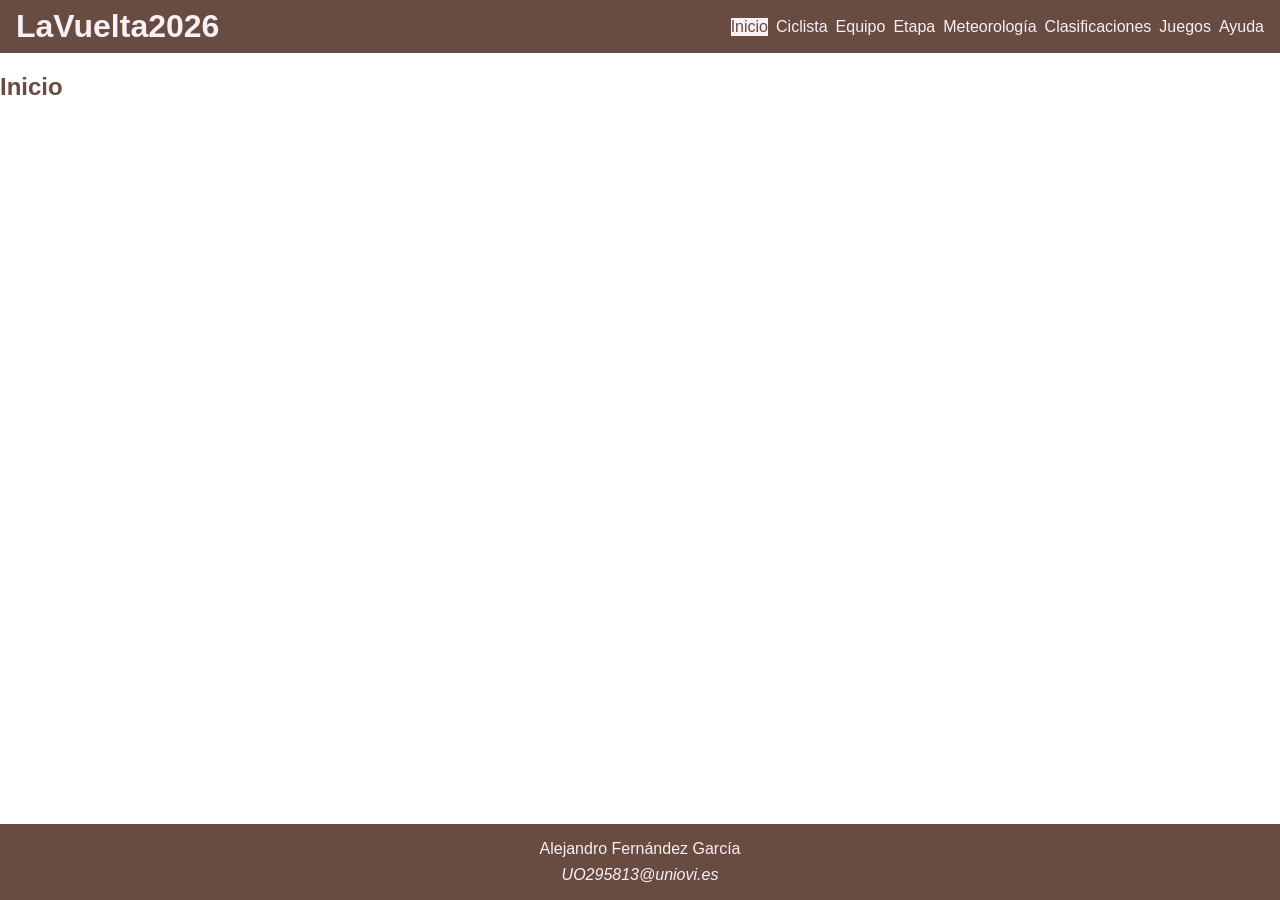
<file: index.html>
<!DOCTYPE HTML>

<html lang="es">

<head>
    <!-- Datos que describen el documento -->
    <meta charset="UTF-8" />
    <title>LaVuelta2026</title>

    <meta name="author" content="Alejandro Fernández García" />
    <meta name="description" content="Documento index.html del proyecto LaVuelta2026" />

    <meta name="viewport" content="width=device-width, initial-scale=1.0" />

    <!--Enlace al icono-->
    <link rel="icon" href="multimedia/favicon.ico" />

    <!--Enlace a las hojas de estilo-->
    <link rel="stylesheet" type="text/css" href="estilo/estilo.css" />
    <link rel="stylesheet" type="text/css" href="estilo/layout.css" />
</head>

<body>
    <header>
        <h1><a href="index.html">LaVuelta2026</a></h1>
        <nav>
            <a href="index.html" title="Página principal de LaVuelta2026" aria-current="page">Inicio</a>
            <a href="ciclista.html" title="Información sobre el ciclista">Ciclista</a>
            <a href="equipo.html" title="Información sobre el equipo">Equipo</a>
            <a href="etapa.html" title="Información sobre la etapa">Etapa</a>
            <a href="meteorologia.html" title="Información meteorológica">Meteorología</a>
            <a href="clasificaciones.html" title="Clasificaciones de la carrera">Clasificaciones</a>
            <a href="juegos.html" title="Juegos interactivos de la carrera">Juegos</a>
            <a href="ayuda.html" title="Ayuda sobre la navegación del sitio">Ayuda</a>
        </nav>
    </header>
    <main>
        <h2>Inicio</h2>
        <!-- contenido de index.html  -->
    </main>

    <footer>
        <p>Alejandro Fernández García</p>
        <address>
            <a href="mailto:UO295813@uniovi.es">UO295813@uniovi.es</a>
        </address>
    </footer>


</body>

</html>
</file>
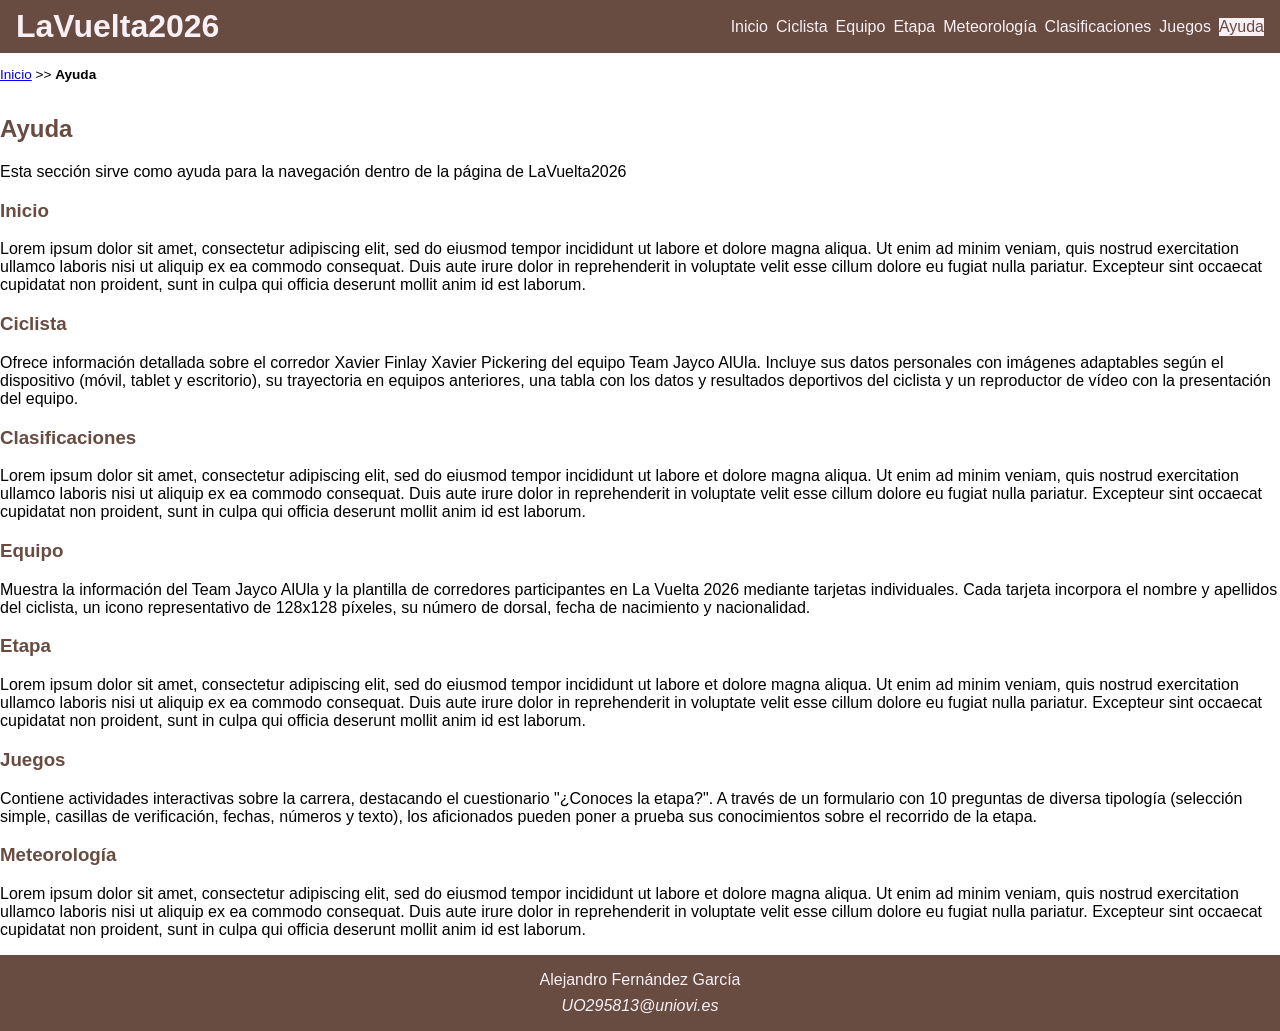
<file: ayuda.html>
<!DOCTYPE HTML>

<html lang="es">

<head>
    <!-- Datos que describen el documento -->
    <meta charset="UTF-8" />
    <title>LaVuelta2026:Ayuda</title>

    <meta name="author" content="Alejandro Fernández García" />
    <meta name="description" content="Documento ayuda.html del proyecto LaVuelta2026" />

    <meta name="viewport" content="width=device-width, initial-scale=1.0" />

    <!--Enlace al icono-->
    <link rel="icon" href="multimedia/favicon.ico" />

    <!--Enlace a las hojas de estilo-->
    <link rel="stylesheet" type="text/css" href="estilo/estilo.css" />
    <link rel="stylesheet" type="text/css" href="estilo/layout.css" />
</head>

<body>
    <header>
        <h1><a href="index.html">LaVuelta2026</a></h1>
        <nav>
            <a href="index.html" title="Página principal de LaVuelta2026">Inicio</a>
            <a href="ciclista.html" title="Información sobre el ciclista">Ciclista</a>
            <a href="equipo.html" title="Información sobre el equipo">Equipo</a>
            <a href="etapa.html" title="Información sobre la etapa">Etapa</a>
            <a href="meteorologia.html" title="Información meteorológica">Meteorología</a>
            <a href="clasificaciones.html" title="Clasificaciones de la carrera">Clasificaciones</a>
            <a href="juegos.html" title="Juegos interactivos de la carrera">Juegos</a>
            <a href="ayuda.html" title="Ayuda sobre la navegación del sitio" aria-current="page">Ayuda</a>
        </nav>
    </header>
    <nav aria-label="migas">
        <ol>
            <li><a href="index.html">Inicio</a></li>
            <li>&gt;&gt;</li>
            <li>Ayuda</li>
        </ol>
    </nav>
    <main>
        <h2>Ayuda</h2>
        <p>
            Esta sección sirve como ayuda para la navegación dentro de la página de LaVuelta2026
        </p>
        <!-- contenido de ayuda.html  -->
        <section>
            <h3>Inicio</h3>
            <p>
                Lorem ipsum dolor sit amet, consectetur adipiscing elit, sed do eiusmod tempor incididunt ut
                labore et dolore magna aliqua. Ut enim ad minim veniam, quis nostrud exercitation ullamco
                laboris nisi ut aliquip ex ea commodo consequat. Duis aute irure dolor in reprehenderit in
                voluptate velit esse cillum dolore eu fugiat nulla pariatur. Excepteur sint occaecat cupidatat non
                proident, sunt in culpa qui officia deserunt mollit anim id est laborum.
            </p>
        </section>
        <section>
            <h3>Ciclista</h3>
            <p>
                Ofrece información detallada sobre el corredor Xavier Finlay Xavier Pickering del equipo Team Jayco
                AlUla. Incluye sus datos personales con imágenes adaptables según el dispositivo (móvil, tablet y
                escritorio), su trayectoria en equipos anteriores, una tabla con los datos y resultados deportivos del
                ciclista y un reproductor de vídeo con la presentación del equipo.
            </p>
        </section>
        <section>
            <h3>Clasificaciones</h3>
            <p>
                Lorem ipsum dolor sit amet, consectetur adipiscing elit, sed do eiusmod tempor incididunt ut
                labore et dolore magna aliqua. Ut enim ad minim veniam, quis nostrud exercitation ullamco
                laboris nisi ut aliquip ex ea commodo consequat. Duis aute irure dolor in reprehenderit in
                voluptate velit esse cillum dolore eu fugiat nulla pariatur. Excepteur sint occaecat cupidatat non
                proident, sunt in culpa qui officia deserunt mollit anim id est laborum.
            </p>
        </section>
        <section>
            <h3>Equipo</h3>
            <p>
                Muestra la información del Team Jayco AlUla y la plantilla de corredores participantes en La Vuelta 2026
                mediante tarjetas individuales. Cada tarjeta incorpora el nombre y apellidos del ciclista, un icono
                representativo de 128x128 píxeles, su número de dorsal, fecha de nacimiento y nacionalidad.
            </p>
        </section>
        <section>
            <h3>Etapa</h3>
            <p>
                Lorem ipsum dolor sit amet, consectetur adipiscing elit, sed do eiusmod tempor incididunt ut
                labore et dolore magna aliqua. Ut enim ad minim veniam, quis nostrud exercitation ullamco
                laboris nisi ut aliquip ex ea commodo consequat. Duis aute irure dolor in reprehenderit in
                voluptate velit esse cillum dolore eu fugiat nulla pariatur. Excepteur sint occaecat cupidatat non
                proident, sunt in culpa qui officia deserunt mollit anim id est laborum.
            </p>
        </section>
        <section>
            <h3>Juegos</h3>
            <p>
                Contiene actividades interactivas sobre la carrera, destacando el cuestionario "¿Conoces la etapa?". A
                través de un formulario con 10 preguntas de diversa tipología (selección simple, casillas de
                verificación, fechas, números y texto), los aficionados pueden poner a prueba sus conocimientos sobre el
                recorrido de la etapa.
            </p>
        </section>
        <section>
            <h3>Meteorología</h3>
            <p>
                Lorem ipsum dolor sit amet, consectetur adipiscing elit, sed do eiusmod tempor incididunt ut
                labore et dolore magna aliqua. Ut enim ad minim veniam, quis nostrud exercitation ullamco
                laboris nisi ut aliquip ex ea commodo consequat. Duis aute irure dolor in reprehenderit in
                voluptate velit esse cillum dolore eu fugiat nulla pariatur. Excepteur sint occaecat cupidatat non
                proident, sunt in culpa qui officia deserunt mollit anim id est laborum.
            </p>
        </section>
    </main>

    <footer>
        <p>Alejandro Fernández García</p>
        <address>
            <a href="mailto:UO295813@uniovi.es">UO295813@uniovi.es</a>
        </address>
    </footer>

</body>

</html>
</file>
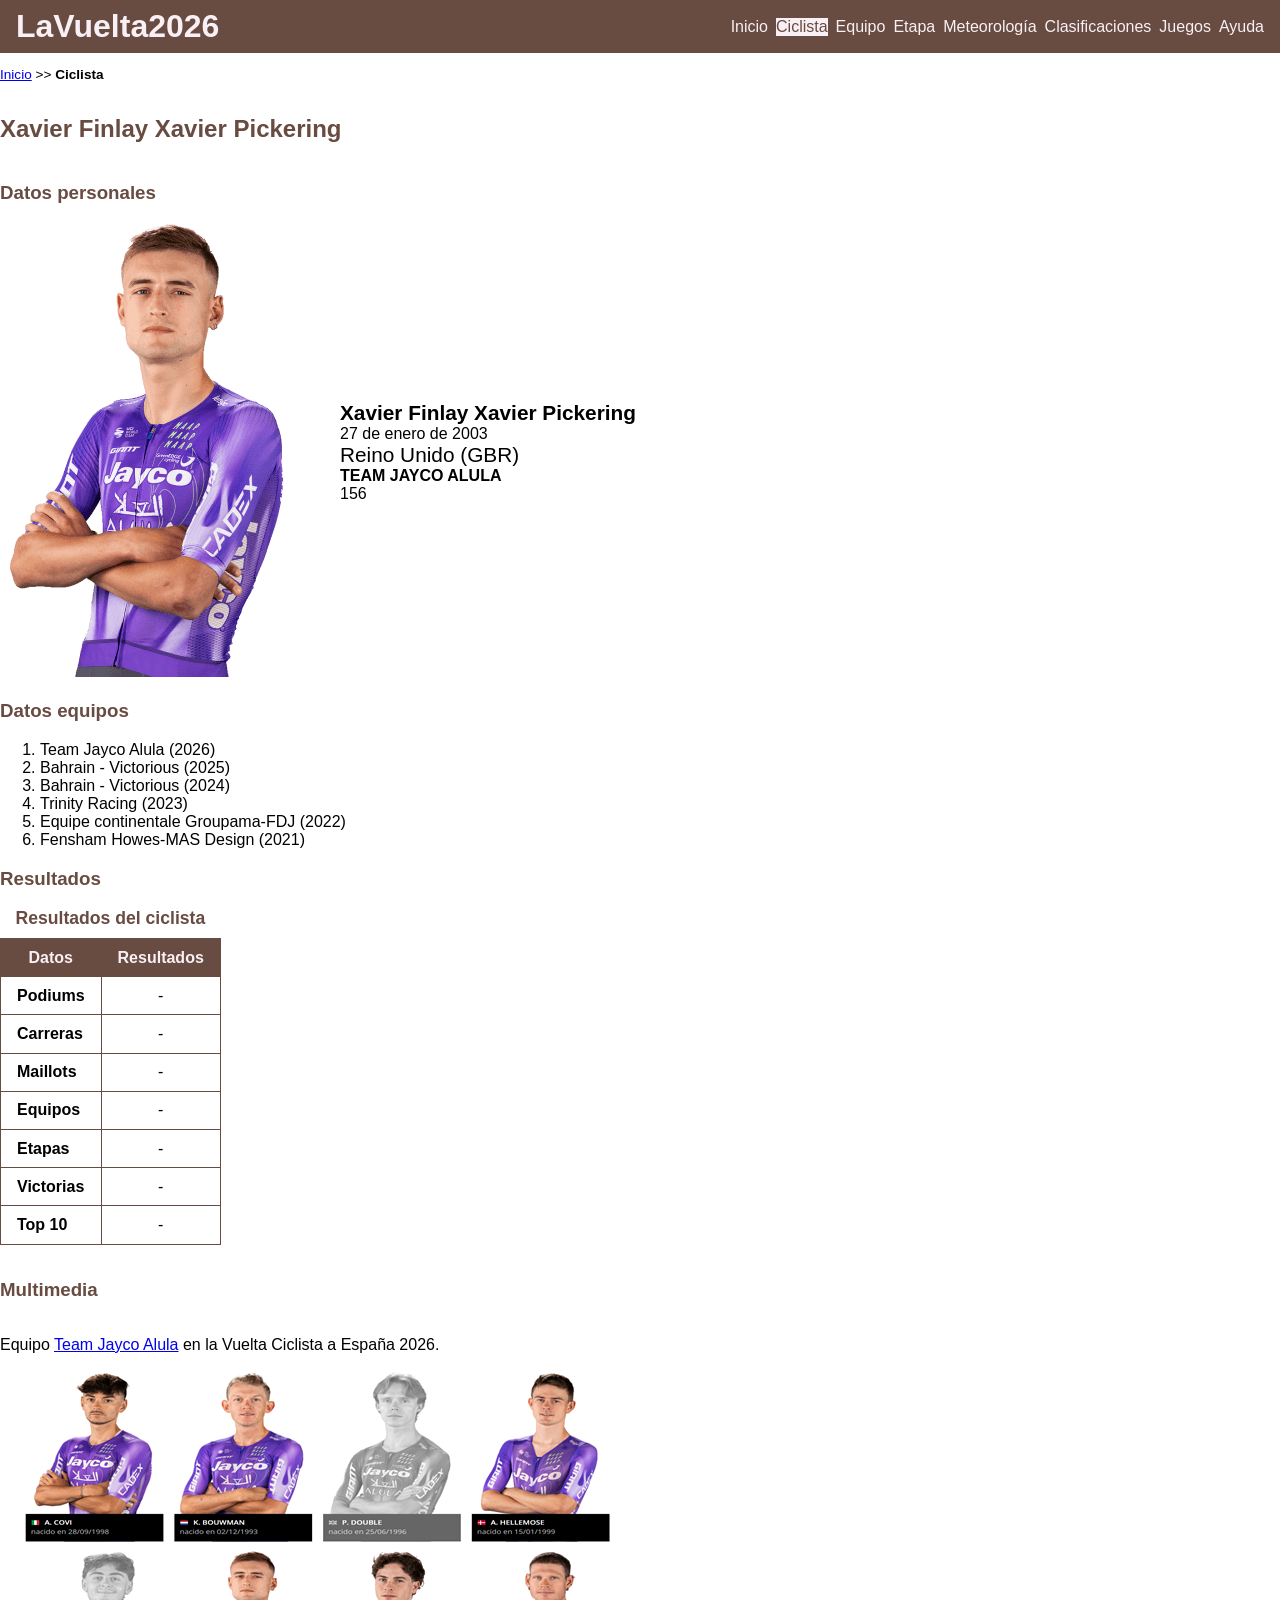
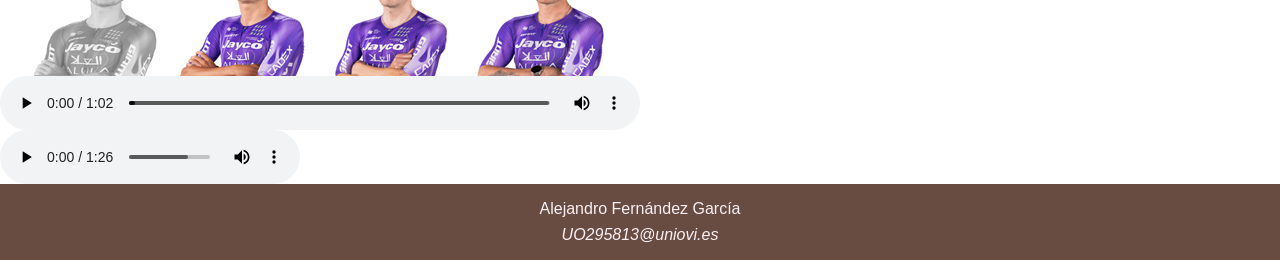
<file: ciclista.html>
<!DOCTYPE HTML>

<html lang="es">

<head>
    <!-- Datos que describen el documento -->
    <meta charset="UTF-8" />
    <title>LaVuelta2026: Ciclista</title>

    <meta name="author" content="Alejandro Fernández García" />
    <meta name="description" content="Documento ciclista.html del proyecto LaVuelta2026" />

    <meta name="viewport" content="width=device-width, initial-scale=1.0" />

    <!--Enlace al icono-->
    <link rel="icon" href="multimedia/favicon.ico" />

    <!--Enlace a las hojas de estilo-->
    <link rel="stylesheet" type="text/css" href="estilo/estilo.css" />
    <link rel="stylesheet" type="text/css" href="estilo/layout.css" />
</head>

<body>
    <header>
        <h1><a href="index.html">LaVuelta2026</a></h1>
        <nav>
            <a href="index.html" title="Página principal de LaVuelta2026">Inicio</a>
            <a href="ciclista.html" title="Información sobre el ciclista" aria-current="page">Ciclista</a>
            <a href="equipo.html" title="Información sobre el equipo">Equipo</a>
            <a href="etapa.html" title="Información sobre la etapa">Etapa</a>
            <a href="meteorologia.html" title="Información meteorológica">Meteorología</a>
            <a href="clasificaciones.html" title="Clasificaciones de la carrera">Clasificaciones</a>
            <a href="juegos.html" title="Juegos interactivos de la carrera">Juegos</a>
            <a href="ayuda.html" title="Ayuda sobre la navegación del sitio">Ayuda</a>
        </nav>
    </header>
    <nav aria-label="migas">
        <ol>
            <li><a href="index.html">Inicio</a></li>
            <li>&gt;&gt;</li>
            <li>Ciclista</li>
        </ol>
    </nav>
    <main>
        <h2>Xavier Finlay Xavier Pickering</h2>
        <section>
            <h3>Datos personales</h3>
            <ul>
                <li>Xavier Finlay Xavier Pickering</li>
                <li>27 de enero de 2003</li>
                <li>Reino Unido (GBR)</li>
                <li>TEAM JAYCO ALULA</li>
                <li>156</li>
            </ul>
            <picture>
                <!-- Móviles: hasta 768px -->
                <source media="(max-width: 768px)" srcset="multimedia/pickering_movil.jpg" width="135" height="204" />
                <!-- Tablets: hasta 1024px -->
                <source media="(max-width: 1024px)" srcset="multimedia/pickering_tablet.jpg" width="225" height="341" />
                <!-- Dispositivos de escritorio (superior a tablet) -->
                <img src="multimedia/pickering.jpg" alt="Fotografía del ciclista Xavier Finlay Xavier Pickering"
                    width="300" height="455" />
            </picture>
        </section>
        <section>
            <h3>Datos equipos</h3>
            <ol>
                <li>Team Jayco Alula (2026)</li>
                <li>Bahrain - Victorious (2025)</li>
                <li>Bahrain - Victorious (2024)</li>
                <li>Trinity Racing (2023)</li>
                <li>Equipe continentale Groupama-FDJ (2022)</li>
                <li>Fensham Howes-MAS Design (2021)</li>
            </ol>
        </section>
        <section>
            <h3>Resultados</h3>
            <table>
                <caption>Resultados del ciclista</caption>
                <thead>
                    <tr>
                        <th scope="col" id="datos">Datos</th>
                        <th scope="col" id="resultados">Resultados</th>
                    </tr>
                </thead>
                <tbody>
                    <tr>
                        <th scope="row" id="podiums" headers="datos">Podiums</th>
                        <td headers="podiums resultados"><!-- Pendiente de rellenar con el dato del ciclista -->-</td>
                    </tr>
                    <tr>
                        <th scope="row" id="carreras" headers="datos">Carreras</th>
                        <td headers="carreras resultados"><!-- Pendiente de rellenar con el dato del ciclista -->-</td>
                    </tr>
                    <tr>
                        <th scope="row" id="maillots" headers="datos">Maillots</th>
                        <td headers="maillots resultados"><!-- Pendiente de rellenar con el dato del ciclista -->-</td>
                    </tr>
                    <tr>
                        <th scope="row" id="equipos" headers="datos">Equipos</th>
                        <td headers="equipos resultados"><!-- Pendiente de rellenar con el dato del ciclista -->-</td>
                    </tr>
                    <tr>
                        <th scope="row" id="etapas" headers="datos">Etapas</th>
                        <td headers="etapas resultados"><!-- Pendiente de rellenar con el dato del ciclista -->-</td>
                    </tr>
                    <tr>
                        <th scope="row" id="victorias" headers="datos">Victorias</th>
                        <td headers="victorias resultados"><!-- Pendiente de rellenar con el dato del ciclista -->-</td>
                    </tr>
                    <tr>
                        <th scope="row" id="top10" headers="datos">Top 10</th>
                        <td headers="top10 resultados"><!-- Pendiente de rellenar con el dato del ciclista -->-</td>
                    </tr>
                </tbody>
            </table>
        </section>
        <section>
            <h3>Multimedia</h3>
            <p>Equipo <a href="https://www.lavuelta.es/es/equipo/JAY/team-jayco-alula"
                    title="Página oficial del equipo Team Jayco AlUla en La Vuelta">Team Jayco Alula</a> en la Vuelta
                Ciclista a España 2026.</p>

            <video controls poster="multimedia/alineacion_equipo.jpg">
                <source src="multimedia/presentacion_jayco.mp4" type="video/mp4" />
                <source src="multimedia/presentacion_jayco.webm" type="video/webm" />
                Su navegador no soporta el elemento video
            </video>
            <audio controls>
                <source src="multimedia/historia_jayco_alula.mp3" type="audio/mpeg" />
                <source src="multimedia/historia_jayco_alula.wav" type="audio/wav" />
                Su navegador no soporta el elemento audio
            </audio>
        </section>
    </main>

    <footer>
        <p>Alejandro Fernández García</p>
        <address>
            <a href="mailto:UO295813@uniovi.es">UO295813@uniovi.es</a>
        </address>
    </footer>

</body>

</html>
</file>
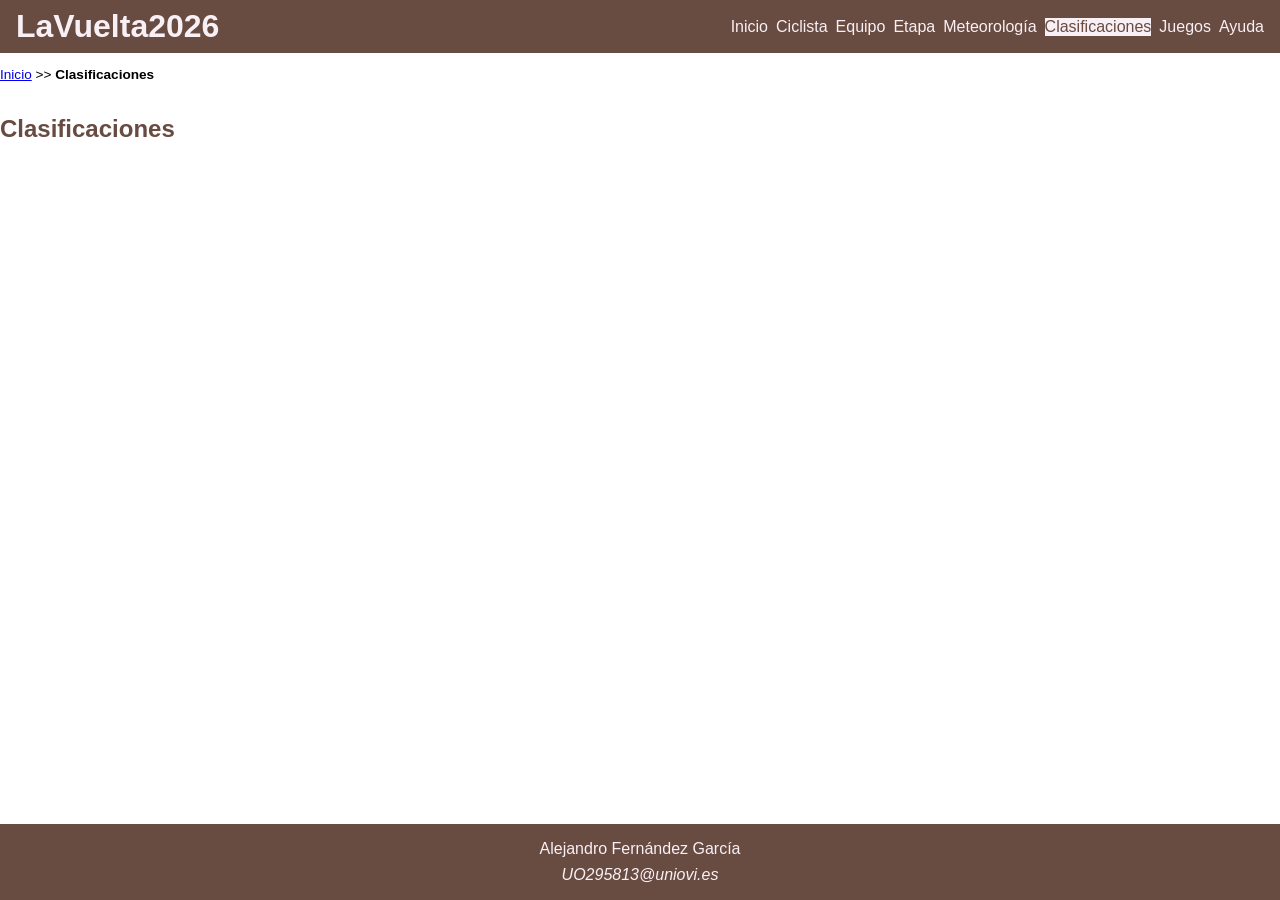
<file: clasificaciones.html>
<!DOCTYPE HTML>

<html lang="es">

<head>
    <!-- Datos que describen el documento -->
    <meta charset="UTF-8" />
    <title>LaVuelta2026: Clasificaciones</title>

    <meta name="author" content="Alejandro Fernández García" />
    <meta name="description" content="Documento clasificaciones.html del proyecto LaVuelta2026" />

    <meta name="viewport" content="width=device-width, initial-scale=1.0" />

    <!--Enlace al icono-->
    <link rel="icon" href="multimedia/favicon.ico" />

    <!--Enlace a las hojas de estilo-->
    <link rel="stylesheet" type="text/css" href="estilo/estilo.css" />
    <link rel="stylesheet" type="text/css" href="estilo/layout.css" />
</head>

<body>
    <header>
        <h1><a href="index.html">LaVuelta2026</a></h1>
        <nav>
            <a href="index.html" title="Página principal de LaVuelta2026">Inicio</a>
            <a href="ciclista.html" title="Información sobre el ciclista">Ciclista</a>
            <a href="equipo.html" title="Información sobre el equipo">Equipo</a>
            <a href="etapa.html" title="Información sobre la etapa">Etapa</a>
            <a href="meteorologia.html" title="Información meteorológica">Meteorología</a>
            <a href="clasificaciones.html" title="Clasificaciones de la carrera" aria-current="page">Clasificaciones</a>
            <a href="juegos.html" title="Juegos interactivos de la carrera">Juegos</a>
            <a href="ayuda.html" title="Ayuda sobre la navegación del sitio">Ayuda</a>
        </nav>
    </header>
    <nav aria-label="migas">
        <ol>
            <li><a href="index.html">Inicio</a></li>
            <li>&gt;&gt;</li>
            <li>Clasificaciones</li>
        </ol>
    </nav>
    <main>
        <h2>Clasificaciones</h2>
        <!-- contenido de clasificaciones.html  -->
    </main>

    <footer>
        <p>Alejandro Fernández García</p>
        <address>
            <a href="mailto:UO295813@uniovi.es">UO295813@uniovi.es</a>
        </address>
    </footer>

</body>

</html>
</file>
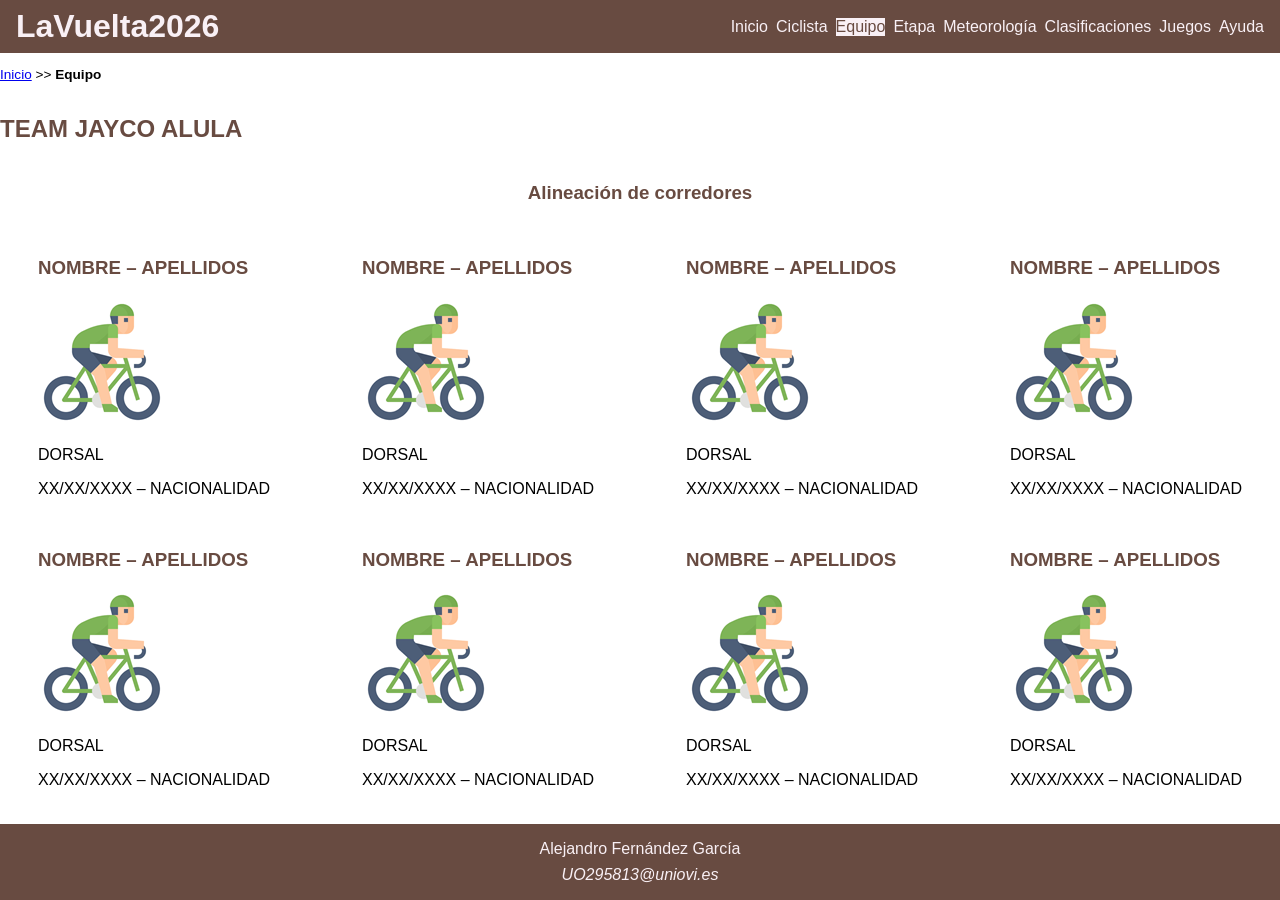
<file: equipo.html>
<!DOCTYPE HTML>

<html lang="es">

<head>
    <!-- Datos que describen el documento -->
    <meta charset="UTF-8" />
    <title>LaVuelta2026: Equipo</title>

    <meta name="author" content="Alejandro Fernández García" />
    <meta name="description" content="Documento equipo.html del proyecto LaVuelta2026" />

    <meta name="viewport" content="width=device-width, initial-scale=1.0" />

    <!--Enlace al icono -->
    <link rel="icon" href="multimedia/favicon.ico" />

    <!--Enlace a las hojas de estilo-->
    <link rel="stylesheet" type="text/css" href="estilo/estilo.css" />
    <link rel="stylesheet" type="text/css" href="estilo/layout.css" />
</head>

<body>
    <header>
        <h1><a href="index.html">LaVuelta2026</a></h1>
        <nav>
            <a href="index.html" title="Página principal de LaVuelta2026">Inicio</a>
            <a href="ciclista.html" title="Información sobre el ciclista">Ciclista</a>
            <a href="equipo.html" title="Información sobre el equipo" aria-current="page">Equipo</a>
            <a href="etapa.html" title="Información sobre la etapa">Etapa</a>
            <a href="meteorologia.html" title="Información meteorológica">Meteorología</a>
            <a href="clasificaciones.html" title="Clasificaciones de la carrera">Clasificaciones</a>
            <a href="juegos.html" title="Juegos interactivos de la carrera">Juegos</a>
            <a href="ayuda.html" title="Ayuda sobre la navegación del sitio">Ayuda</a>
        </nav>
    </header>
    <nav aria-label="migas">
        <ol>
            <li><a href="index.html">Inicio</a></li>
            <li>&gt;&gt;</li>
            <li>Equipo</li>
        </ol>
    </nav>
    <main>
        <h2>TEAM JAYCO ALULA</h2>
        <section>
            <h3>Alineación de corredores</h3>
            <article>
                <h3>NOMBRE – APELLIDOS</h3>
                <img src="multimedia/ciclista_generico.jpg" alt="Icono de ciclista genérico" width="128" height="128" />
                <p>DORSAL</p>
                <p>XX/XX/XXXX – NACIONALIDAD</p>
            </article>
            <article>
                <h3>NOMBRE – APELLIDOS</h3>
                <img src="multimedia/ciclista_generico.jpg" alt="Icono de ciclista genérico" width="128" height="128" />
                <p>DORSAL</p>
                <p>XX/XX/XXXX – NACIONALIDAD</p>
            </article>
            <article>
                <h3>NOMBRE – APELLIDOS</h3>
                <img src="multimedia/ciclista_generico.jpg" alt="Icono de ciclista genérico" width="128" height="128" />
                <p>DORSAL</p>
                <p>XX/XX/XXXX – NACIONALIDAD</p>
            </article>
            <article>
                <h3>NOMBRE – APELLIDOS</h3>
                <img src="multimedia/ciclista_generico.jpg" alt="Icono de ciclista genérico" width="128" height="128" />
                <p>DORSAL</p>
                <p>XX/XX/XXXX – NACIONALIDAD</p>
            </article>
            <article>
                <h3>NOMBRE – APELLIDOS</h3>
                <img src="multimedia/ciclista_generico.jpg" alt="Icono de ciclista genérico" width="128" height="128" />
                <p>DORSAL</p>
                <p>XX/XX/XXXX – NACIONALIDAD</p>
            </article>
            <article>
                <h3>NOMBRE – APELLIDOS</h3>
                <img src="multimedia/ciclista_generico.jpg" alt="Icono de ciclista genérico" width="128" height="128" />
                <p>DORSAL</p>
                <p>XX/XX/XXXX – NACIONALIDAD</p>
            </article>
            <article>
                <h3>NOMBRE – APELLIDOS</h3>
                <img src="multimedia/ciclista_generico.jpg" alt="Icono de ciclista genérico" width="128" height="128" />
                <p>DORSAL</p>
                <p>XX/XX/XXXX – NACIONALIDAD</p>
            </article>
            <article>
                <h3>NOMBRE – APELLIDOS</h3>
                <img src="multimedia/ciclista_generico.jpg" alt="Icono de ciclista genérico" width="128" height="128" />
                <p>DORSAL</p>
                <p>XX/XX/XXXX – NACIONALIDAD</p>
            </article>
        </section>
    </main>

    <footer>
        <p>Alejandro Fernández García</p>
        <address>
            <a href="mailto:UO295813@uniovi.es">UO295813@uniovi.es</a>
        </address>
    </footer>
</body>

</html>
</file>
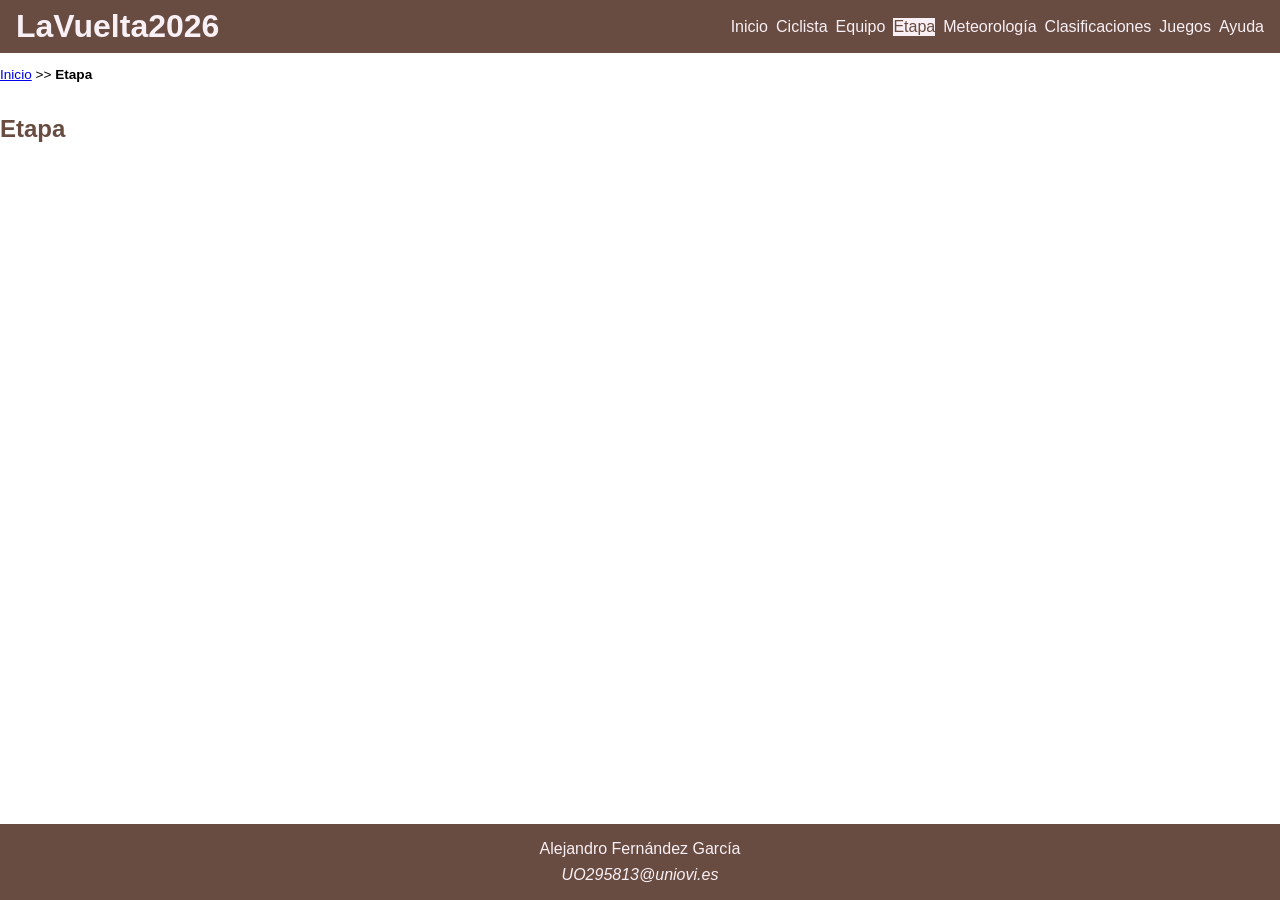
<file: etapa.html>
<!DOCTYPE HTML>

<html lang="es">

<head>
    <!-- Datos que describen el documento -->
    <meta charset="UTF-8" />
    <title>LaVuelta2026: Etapa</title>

    <meta name="author" content="Alejandro Fernández García" />
    <meta name="description" content="Documento etapa.html del proyecto LaVuelta2026" />

    <meta name="viewport" content="width=device-width, initial-scale=1.0" />

    <!--Enlace al icono-->
    <link rel="icon" href="multimedia/favicon.ico" />

    <!--Enlace a las hojas de estilo-->
    <link rel="stylesheet" type="text/css" href="estilo/estilo.css" />
    <link rel="stylesheet" type="text/css" href="estilo/layout.css" />
</head>

<body>
    <header>
        <h1><a href="index.html">LaVuelta2026</a></h1>
        <nav>
            <a href="index.html" title="Página principal de LaVuelta2026">Inicio</a>
            <a href="ciclista.html" title="Información sobre el ciclista">Ciclista</a>
            <a href="equipo.html" title="Información sobre el equipo">Equipo</a>
            <a href="etapa.html" title="Información sobre la etapa" aria-current="page">Etapa</a>
            <a href="meteorologia.html" title="Información meteorológica">Meteorología</a>
            <a href="clasificaciones.html" title="Clasificaciones de la carrera">Clasificaciones</a>
            <a href="juegos.html" title="Juegos interactivos de la carrera">Juegos</a>
            <a href="ayuda.html" title="Ayuda sobre la navegación del sitio">Ayuda</a>
        </nav>
    </header>
    <nav aria-label="migas">
        <ol>
            <li><a href="index.html">Inicio</a></li>
            <li>&gt;&gt;</li>
            <li>Etapa</li>
        </ol>
    </nav>
    <main>
        <h2>Etapa</h2>
        <!-- contenido de etapa.html  -->
    </main>

    <footer>
        <p>Alejandro Fernández García</p>
        <address>
            <a href="mailto:UO295813@uniovi.es">UO295813@uniovi.es</a>
        </address>
    </footer>

</body>

</html>
</file>
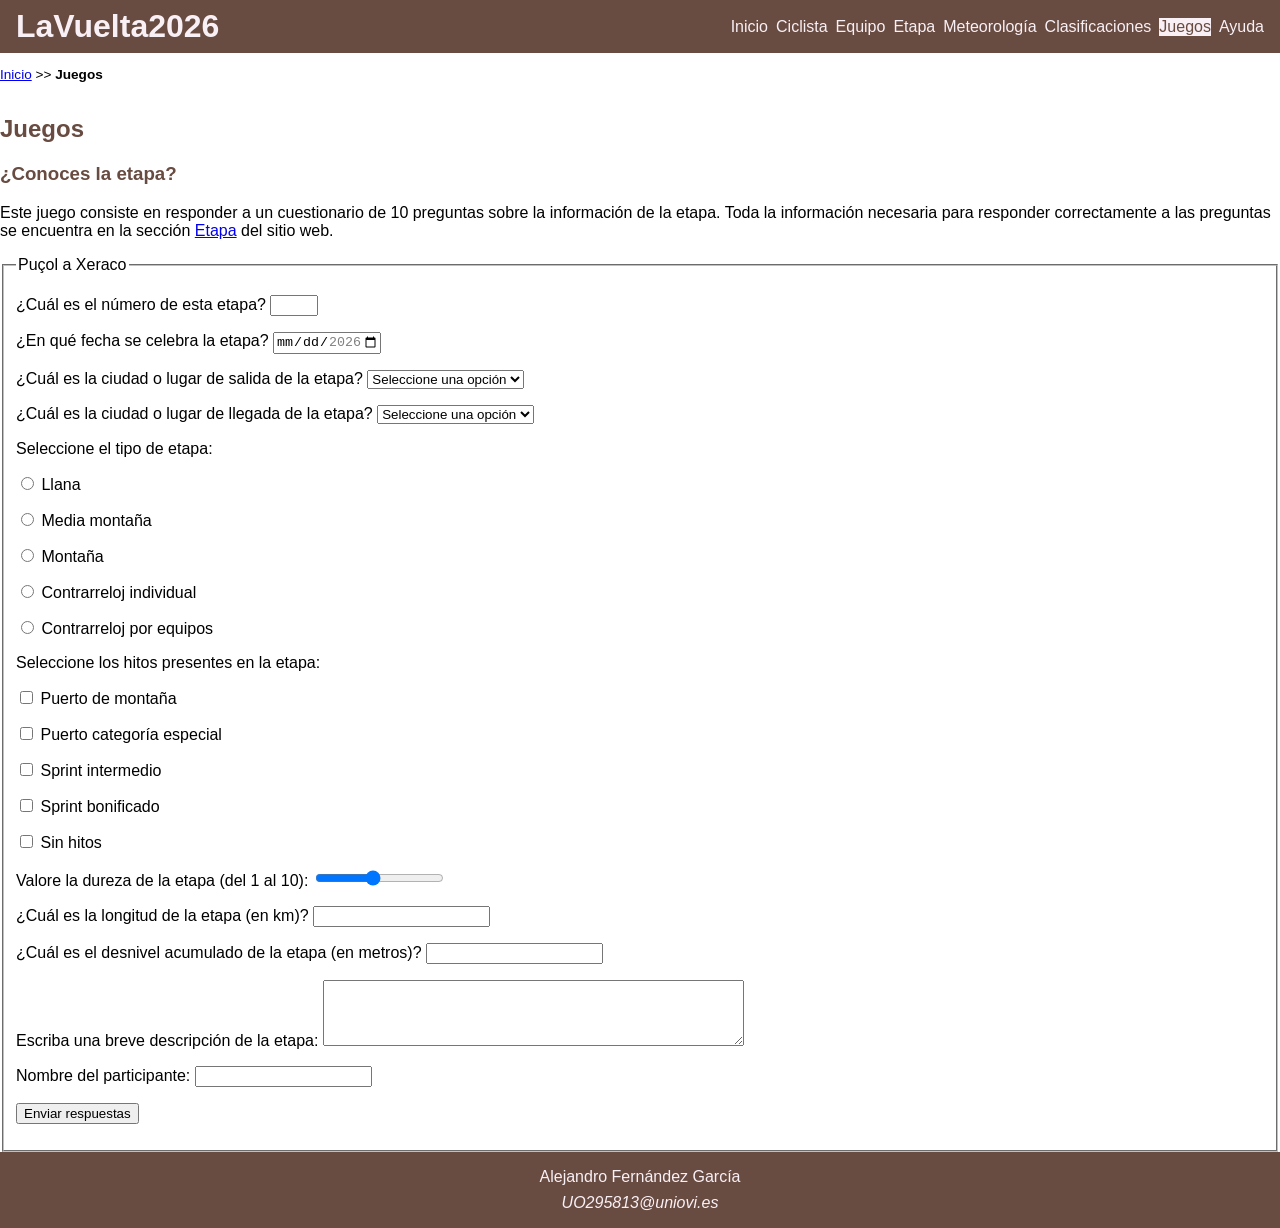
<file: juegos.html>
<!DOCTYPE HTML>

<html lang="es">

<head>
    <!-- Datos que describen el documento -->
    <meta charset="UTF-8" />
    <title>LaVuelta2026: Juegos</title>

    <meta name="author" content="Alejandro Fernández García" />
    <meta name="description" content="Documento juegos.html del proyecto LaVuelta2026" />

    <meta name="viewport" content="width=device-width, initial-scale=1.0" />

    <!--Enlace al icono-->
    <link rel="icon" href="multimedia/favicon.ico" />

    <!--Enlace a las hojas de estilo-->
    <link rel="stylesheet" type="text/css" href="estilo/estilo.css" />
    <link rel="stylesheet" type="text/css" href="estilo/layout.css" />
</head>

<body>
    <header>
        <h1><a href="index.html">LaVuelta2026</a></h1>
        <nav>
            <a href="index.html" title="Página principal de LaVuelta2026">Inicio</a>
            <a href="ciclista.html" title="Información sobre el ciclista">Ciclista</a>
            <a href="equipo.html" title="Información sobre el equipo">Equipo</a>
            <a href="etapa.html" title="Información sobre la etapa">Etapa</a>
            <a href="meteorologia.html" title="Información meteorológica">Meteorología</a>
            <a href="clasificaciones.html" title="Clasificaciones de la carrera">Clasificaciones</a>
            <a href="juegos.html" title="Juegos interactivos de la carrera" aria-current="page">Juegos</a>
            <a href="ayuda.html" title="Ayuda sobre la navegación del sitio">Ayuda</a>
        </nav>
    </header>
    <nav aria-label="migas">
        <ol>
            <li><a href="index.html">Inicio</a></li>
            <li>&gt;&gt;</li>
            <li>Juegos</li>
        </ol>
    </nav>
    <main>
        <h2>Juegos</h2>
    <!-- contenido de juegos.html  -->
    <h3>¿Conoces la etapa?</h3>
    <p>
        Este juego consiste en responder a un cuestionario de 10 preguntas sobre la información de la etapa.
        Toda la información necesaria para responder correctamente a las preguntas se encuentra en la sección <a href="etapa.html" title="Información sobre la etapa">Etapa</a> del sitio web.
    </p>
    <form action="#" method="post">
        <fieldset>
            <legend>Puçol a Xeraco</legend>
            <p>
                <label for="numero-etapa">¿Cuál es el número de esta etapa?</label>
                <input type="number" id="numero-etapa" name="numero-etapa" min="1" max="21" />
            </p>
            <p>
                <label for="fecha-etapa">¿En qué fecha se celebra la etapa?</label>
                <input type="date" id="fecha-etapa" name="fecha-etapa" min="2026-01-01" max="2026-12-31" />
            </p>
            <p>
                <label for="salida-etapa">¿Cuál es la ciudad o lugar de salida de la etapa?</label>
                <select id="salida-etapa" name="salida-etapa" required>
                    <option value="" disabled selected>Seleccione una opción</option>
                    <option value="Alicante">Alicante</option>
                    <option value="Barcelona">Barcelona</option>
                    <option value="Bilbao">Bilbao</option>
                    <option value="Córdoba">Córdoba</option>
                    <option value="Gijón">Gijón</option>
                    <option value="Granada">Granada</option>
                    <option value="Madrid">Madrid</option>
                    <option value="Málaga">Málaga</option>
                    <option value="Murcia">Murcia</option>
                    <option value="Oviedo">Oviedo</option>
                    <option value="Puçol">Puçol</option>
                    <option value="Sevilla">Sevilla</option>
                    <option value="Valencia">Valencia</option>
                    <option value="Xeraco">Xeraco</option>
                    <option value="Zaragoza">Zaragoza</option>
                </select>
            </p>
            <p>
                <label for="llegada-etapa">¿Cuál es la ciudad o lugar de llegada de la etapa?</label>
                <select id="llegada-etapa" name="llegada-etapa" required>
                    <option value="" disabled selected>Seleccione una opción</option>
                    <option value="Alicante">Alicante</option>
                    <option value="Barcelona">Barcelona</option>
                    <option value="Bilbao">Bilbao</option>
                    <option value="Córdoba">Córdoba</option>
                    <option value="Gijón">Gijón</option>
                    <option value="Granada">Granada</option>
                    <option value="Madrid">Madrid</option>
                    <option value="Málaga">Málaga</option>
                    <option value="Murcia">Murcia</option>
                    <option value="Oviedo">Oviedo</option>
                    <option value="Puçol">Puçol</option>
                    <option value="Sevilla">Sevilla</option>
                    <option value="Valencia">Valencia</option>
                    <option value="Xeraco">Xeraco</option>
                    <option value="Zaragoza">Zaragoza</option>
                </select>
            </p>
            <p>Seleccione el tipo de etapa:</p>
            <p>
                <input type="radio" id="tipo-llana" name="tipo-etapa" value="llana" />
                <label for="tipo-llana">Llana</label>
            </p>
            <p>
                <input type="radio" id="tipo-media-montana" name="tipo-etapa" value="media-montana" />
                <label for="tipo-media-montana">Media montaña</label>
            </p>
            <p>
                <input type="radio" id="tipo-montana" name="tipo-etapa" value="montana" />
                <label for="tipo-montana">Montaña</label>
            </p>
            <p>
                <input type="radio" id="tipo-cri" name="tipo-etapa" value="contrarreloj-individual" />
                <label for="tipo-cri">Contrarreloj individual</label>
            </p>
            <p>
                <input type="radio" id="tipo-cre" name="tipo-etapa" value="contrarreloj-equipos" />
                <label for="tipo-cre">Contrarreloj por equipos</label>
            </p>
            <p>Seleccione los hitos presentes en la etapa:</p>
            <p>
                <input type="checkbox" id="hito-puerto" name="hitos" value="puerto-montana" />
                <label for="hito-puerto">Puerto de montaña</label>
            </p>
            <p>
                <input type="checkbox" id="hito-puerto-especial" name="hitos" value="puerto-categoria-especial" />
                <label for="hito-puerto-especial">Puerto categoría especial</label>
            </p>
            <p>
                <input type="checkbox" id="hito-sprint-intermedio" name="hitos" value="sprint-intermedio" />
                <label for="hito-sprint-intermedio">Sprint intermedio</label>
            </p>
            <p>
                <input type="checkbox" id="hito-sprint-bonificado" name="hitos" value="sprint-bonificado" />
                <label for="hito-sprint-bonificado">Sprint bonificado</label>
            </p>
            <p>
                <input type="checkbox" id="hito-sin-hitos" name="hitos" value="sin-hitos" />
                <label for="hito-sin-hitos">Sin hitos</label>
            </p>
            <p>
                <label for="dureza-etapa">Valore la dureza de la etapa (del 1 al 10):</label>
                <input type="range" id="dureza-etapa" name="dureza-etapa" min="1" max="10" value="5" />
            </p>
            <p>
                <label for="longitud-etapa">¿Cuál es la longitud de la etapa (en km)?</label>
                <input type="number" id="longitud-etapa" name="longitud-etapa" min="0" step="0.1" />
            </p>
            <p>
                <label for="desnivel-etapa">¿Cuál es el desnivel acumulado de la etapa (en metros)?</label>
                <input type="number" id="desnivel-etapa" name="desnivel-etapa" min="0" step="1" />
            </p>
            <p>
                <label for="descripcion-etapa">Escriba una breve descripción de la etapa:</label>
                <textarea id="descripcion-etapa" name="descripcion-etapa" rows="4" cols="50"></textarea>
            </p>
            <p>
                <label for="nombre-participante">Nombre del participante:</label>
                <input type="text" id="nombre-participante" name="nombre-participante" required />
            </p>
            <p>
                <button type="submit">Enviar respuestas</button>
            </p>
        </fieldset>
    </form>
    </main>

    <footer>
        <p>Alejandro Fernández García</p>
        <address>
            <a href="mailto:UO295813@uniovi.es">UO295813@uniovi.es</a>
        </address>
    </footer>

</body>

</html>
</file>
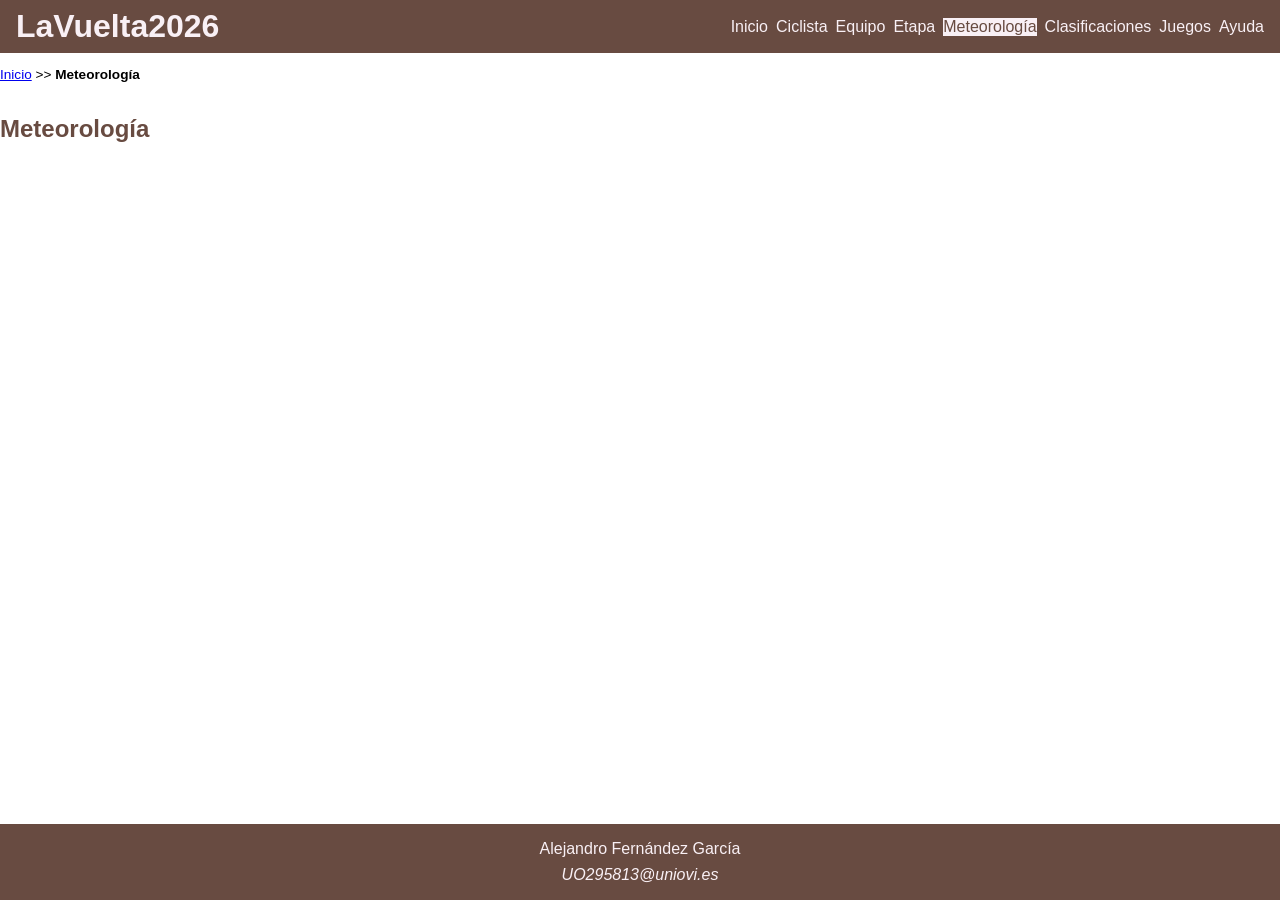
<file: meteorologia.html>
<!DOCTYPE HTML>

<html lang="es">

<head>
    <!-- Datos que describen el documento -->
    <meta charset="UTF-8" />
    <title>LaVuelta2026: Meteo</title>

    <meta name="author" content="Alejandro Fernández García" />
    <meta name="description" content="Documento meteorologia.html del proyecto LaVuelta2026" />

    <meta name="viewport" content="width=device-width, initial-scale=1.0" />

    <!--Enlace al icono-->
    <link rel="icon" href="multimedia/favicon.ico" />

    <!--Enlace a las hojas de estilo-->
    <link rel="stylesheet" type="text/css" href="estilo/estilo.css" />
    <link rel="stylesheet" type="text/css" href="estilo/layout.css" />
</head>

<body>
    <header>
        <h1><a href="index.html">LaVuelta2026</a></h1>
        <nav>
            <a href="index.html" title="Página principal de LaVuelta2026">Inicio</a>
            <a href="ciclista.html" title="Información sobre el ciclista">Ciclista</a>
            <a href="equipo.html" title="Información sobre el equipo">Equipo</a>
            <a href="etapa.html" title="Información sobre la etapa">Etapa</a>
            <a href="meteorologia.html" title="Información meteorológica" aria-current="page">Meteorología</a>
            <a href="clasificaciones.html" title="Clasificaciones de la carrera">Clasificaciones</a>
            <a href="juegos.html" title="Juegos interactivos de la carrera">Juegos</a>
            <a href="ayuda.html" title="Ayuda sobre la navegación del sitio">Ayuda</a>
        </nav>
    </header>
    <nav aria-label="migas">
        <ol>
            <li><a href="index.html">Inicio</a></li>
            <li>&gt;&gt;</li>
            <li>Meteorología</li>
        </ol>
    </nav>
    <main>
        <h2>Meteorología</h2>
        <!-- contenido de meteorología.html  -->
    </main>

    <footer>
        <p>Alejandro Fernández García</p>
        <address>
            <a href="mailto:UO295813@uniovi.es">UO295813@uniovi.es</a>
        </address>
    </footer>

</body>

</html>
</file>
<file: estilo/estilo.css>
/* ***************************************/
/*             LaVuelta2026              */
/*          Estilos generales            */
/* ***************************************/
/*    DATOS ESTUDIANTE                   */
/* --------------------------------------*/
/*  Nombre y Apellidos: Alejandro Fernández García */
/*  Correo electrónico (uniovi): UO295813@uniovi.es */
/*  Grupo de laboratorio:      L7          */
/* ***************************************/

/* 
 * =====================================================
 * Gama cromática y estudio de contraste
 * =====================================================
 * Color principal MARRÓN #684B41 se puede combinar con:
 *   - Color secundario - Contraste de 7.04:1 (AAA)
 *   - Color blanco - Contraste de 7.86:1 (AAA)
 *
 * Color secundario ROSADO #F9F0F5 se puede combinar con:
 *   - Color principal - Contraste de 7.04:1 (AAA)
 *   - Color negro - Contraste de 18.81:1 (AAA)
 *
 * Color blanco BLANCO #FFFFFF se puede combinar con:
 *   - Color principal - Contraste de 7.86:1 (AAA)
 *   - Color negro - Contraste de 21.00:1 (AAA)
 *
 * Color negro NEGRO #000000 se puede combinar con:
 *   - Color secundario - Contraste de 18.81:1 (AAA)
 *   - Color blanco - Contraste de 21.00:1 (AAA)
 * =====================================================
 */


/* Especificidad: 010 */
:root {
    --color-principal: #684B41;
    --color-secundario: #F9F0F5;
    --color-blanco: #FFFFFF;
    --color-negro: #000000;
}

/* Especificidad: 001 */
body {
    font-family: "Trebuchet MS", "Lucida Grande", "Lucida Sans Unicode", "Lucida Sans", Tahoma, sans-serif;
    background-color: var(--color-blanco);
    color: var(--color-negro);
}

/* Especificidad: 001, 001 */
header,
footer {
    background-color: var(--color-principal);
    color: var(--color-secundario);
}

/* Especificidad: 001, 001 */
h2,
h3 {
    background-color: var(--color-blanco);
    color: var(--color-principal);
}

/* Especificidad: 002, 002 */
header a,
footer a {
    background-color: var(--color-principal);
    color: var(--color-secundario);
    text-decoration: none;
}

/* Especificidad: 012 */
header a[aria-current="page"] {
    background-color: var(--color-secundario);
    color: var(--color-principal);
}

/* Especificidad: 003 */
header+nav>ol {
    list-style: none;
    padding-left: 0;
    font-size: 0.85em;
}

/* Especificidad: 004 */
header+nav>ol>li {
    display: inline;
}

/* Especificidad: 014 */
header+nav>ol>li:last-child {
    font-weight: bold;
}

/* Especificidad: 014 */
section:has(picture)>ul>li:first-child {
    font-size: 1.3em;
    font-weight: bold;
}

/* Especificidad: 014 */
section:has(picture)>ul>li:nth-child(3) {
    font-size: 1.3em;
}

/* Especificidad: 014 */
section:has(picture)>ul>li:nth-child(4) {
    font-weight: bold;
}

/* Especificidad: 001 */
table {
    border-collapse: collapse;
}

/* Especificidad: 001 */
caption {
    font-size: 1.1em;
    font-weight: bold;
    background-color: var(--color-blanco);
    color: var(--color-principal);
}

/* Especificidad: 001, 001 */
th,
td {
    border: 1px solid var(--color-principal);
}

/* Especificidad: 001 */
thead {
    background-color: var(--color-principal);
    color: var(--color-secundario);
}

/* Especificidad: 002 */
tbody th {
    text-align: left;
    font-weight: bold;
}

/* Especificidad: 002 */
tbody td {
    text-align: center;
}
</file>
<file: estilo/layout.css>
/* ***************************************/
/*           LaVuelta2026                */
/*          Estilos layout               */
/* ***************************************/
/*    DATOS ESTUDIANTE                   */
/* --------------------------------------*/
/*  Nombre y Apellidos: Alejandro Fernández García */
/*  Correo electrónico (uniovi): UO295813@uniovi.es */
/*  Grupo de laboratorio:      L7          */
/* ***************************************/

/* Especificidad: 001 */
body {
    margin: 0;
    min-height: 100vh;
    display: grid;
    grid-template-rows: auto auto 1fr auto;
    grid-template-areas:
        "cabecera"
        "migas"
        "contenido"
        "pie";
}

/* Especificidad: 001 */
header {
    grid-area: cabecera;
    display: flex;
    justify-content: space-between;
    align-items: center;
    flex-wrap: wrap;
    gap: 1em;
    padding: 0.5em 1em;
}

/* Especificidad: 002 */
header h1 {
    margin: 0;
}

/* Especificidad: 002 */
header nav {
    display: flex;
    gap: 0.5em;
    flex-wrap: wrap;
}

/* Especificidad: 002 */
header+nav {
    grid-area: migas;
}

/* Especificidad: 001 */
main {
    grid-area: contenido;
}

/* Especificidad: 001 */
footer {
    grid-area: pie;
    display: flex;
    flex-direction: column;
    align-items: center;
    justify-content: center;
    gap: 0.5em;
    padding: 1em;
}

/* Especificidad: 002 */
footer p {
    margin: 0;
}

/* Especificidad: 002 */
section:has(picture) {
    display: flex;
    flex-wrap: wrap;
    align-items: center;
}

/* Especificidad: 003 */
section:has(picture)>h3 {
    flex-basis: 100%;
}

/* Especificidad: 003 */
section:has(picture)>picture {
    order: 1;
}

/* Especificidad: 003 */
section:has(picture)>ul {
    order: 2;
    list-style: none;
}

/* Especificidad: 002 */
section:has(video) {
    display: flex;
    flex-direction: column;
    align-items: flex-start;
}

/* Especificidad: 003 */
section:has(video)>video {
    max-width: 100%;
    height: auto;
}

/* Especificidad: 003 */
section:has(video)>audio {
    max-width: 100%;
}

/* Especificidad: 002 */
section:has(article) {
    display: grid;
    grid-template-columns: repeat(4, 1fr);
    justify-items: center;
    align-items: center;
    gap: 1em;
}

/* Especificidad: 003 */
section:has(article)>h3 {
    grid-column: 1 / -1;
}

/* Especificidad: 001 */
table {
    margin: 1em 0;
}

/* Especificidad: 001 */
caption {
    margin-bottom: 0.5em;
}

/* Especificidad: 001, 001 */
th,
td {
    padding: 0.6em 1em;
}

/* Especificidad: 001 */
fieldset {
    min-width: 0;
    max-width: 100%;
    box-sizing: border-box;
}

/* Especificidad: 001, 001, 001 */
input,
select,
textarea {
    max-width: 100%;
    box-sizing: border-box;
}

/* =====================================================
 * Media Query para tabletas (ancho <= 1024px)
 * ===================================================== */
@media (max-width: 1024px) {

    /* Especificidad: 001 */
    header {
        flex-direction: column;
    }

    /* Especificidad: 002 */
    header nav {
        width: 100%;
    }

    /* Especificidad: 003 */
    header nav a {
        flex: 1;
        text-align: center;
    }

    /* Especificidad: 002 */
    header+nav {
        display: none;
    }

    /* Especificidad: 002 */
    section:has(article) {
        grid-template-columns: repeat(2, 1fr);
        /*ADVERTENCIA: redefinición de la propiedad con valor original repeat(4, 1fr) */
    }
}

/* =====================================================
 * Media Query para dispositivos móviles (ancho <= 768px)
 * ===================================================== */
@media (max-width: 768px) {

    /* Especificidad: 002 */
    header nav {
        flex-direction: column;
    }

    /* Especificidad: 002 */
    section:has(article) {
        grid-template-columns: 1fr;
        /*ADVERTENCIA: redefinición de la propiedad con valor original repeat(4, 1fr) */
    }

    /* Especificidad: 003 */
    section:has(video)>video {
        width: 100%;
    }

    /* Especificidad: 003 */
    section:has(video)>audio {
        width: 100%;
    }

    /* Especificidad: 001 */
    textarea {
        width: 100%;
    }
}
</file>
